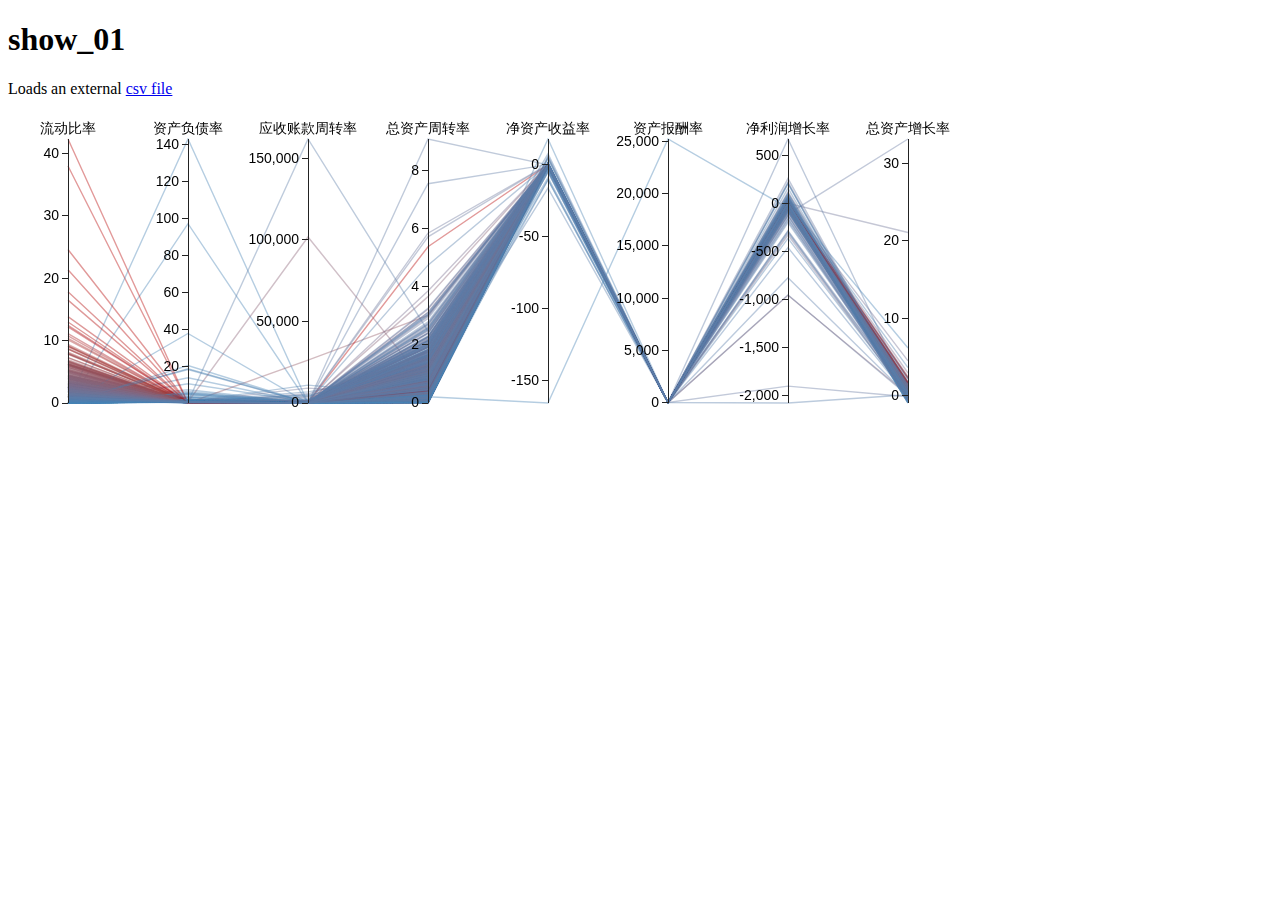
<file: show_basic.html>
<!DOCTYPE html>
<head>
<!--
<meta content="text/html;charset=utf-8" http-equiv="Content-Type">
  <meta content="utf-8" http-equiv="encoding">
-->
  <meta charset="utf-8">
  <title> show_01 </title>
</head>

<h1>show_01</h1>

<link rel="stylesheet" type="text/css" href="css/d3.parcoords.css">
<!--<link rel="stylesheet" type="text/css" href="style.css">-->

<script src="js/d3.js"></script>
<script src="js/d3.svg.multibrush.js"></script>
<script src="js/d3.parcoords.js"></script>

<p>Loads an external <a href="data/finance_data.csv"> csv file</a></p>

<div id="example" class="parcoords" style="width:960px;height:300px;"></div>
<!--定义面板的id和class -->
<script>
//定义比例尺，根据数值改变颜色
var blue_to_brown = d3.scale.linear()
  .domain([0, 10])
  .range(["steelblue", "brown"])
  .interpolate(d3.interpolateLab);
  
var color = function(d) { return blue_to_brown(d['流动比率']); };

var parcoords = d3.parcoords()("#example")
    .color(color)
    .alpha(0.4);

// load csv file and create the chart
d3.csv('data/finance_data.csv', function(data) {
  parcoords
    .data(data)
    .hideAxis(["公司名称"])
    .composite("darker")
    .render()
    .shadows()
    .reorderable()
    .brushMode("1D-axes");  // enable brushing
});

</script>
</file>
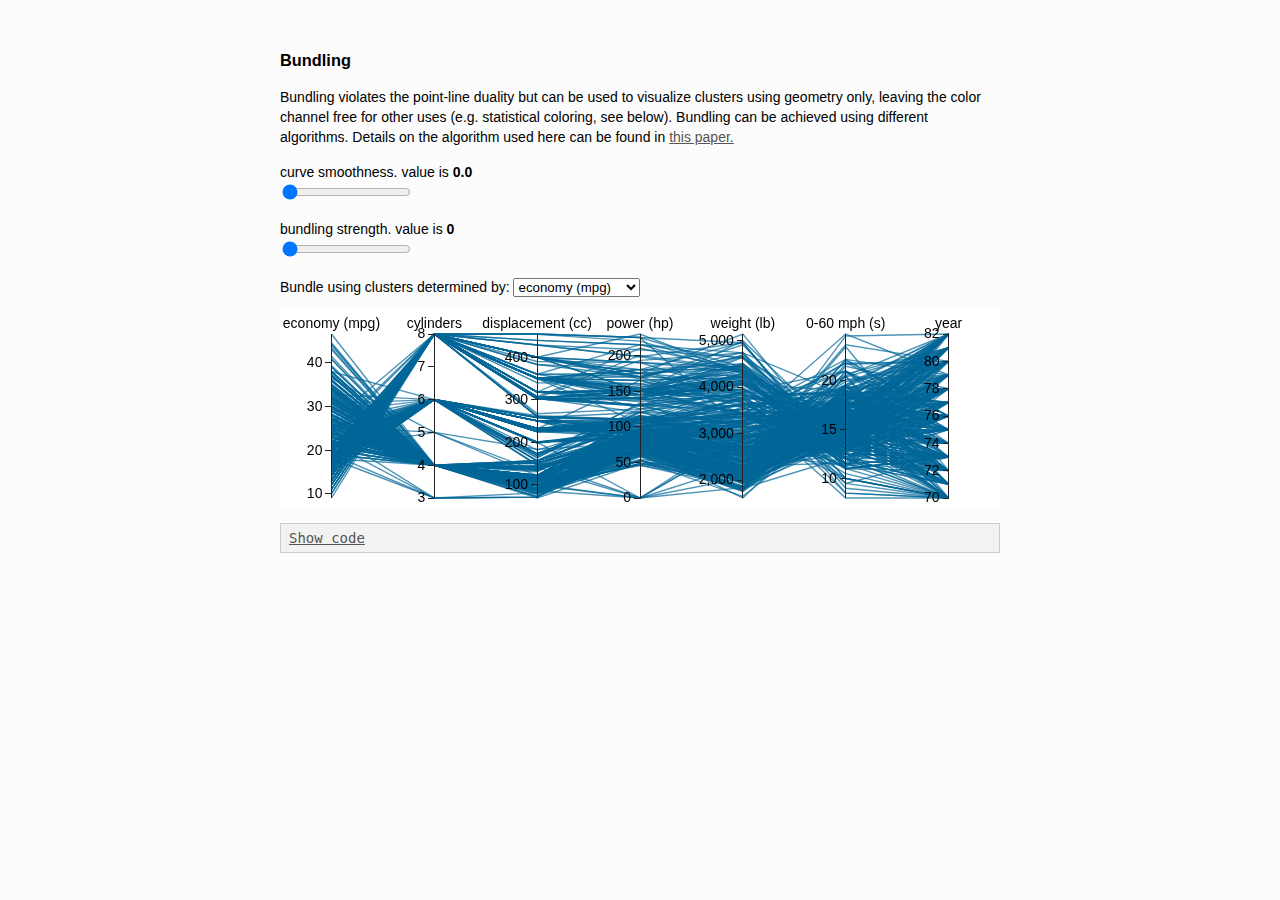
<file: show_bundling.html>
<!DOCTYPE html>
<html>
	<head>
		<meta charset="UTF-8">
		<title></title>
	</head>
	<title>Bundling Example</title>
<link rel="stylesheet" type="text/css" href="css/d3.parcoords.css">
<link rel="stylesheet" type="text/css" href="css/style.css">
<script src="js/d3.js"></script>
<script src="js/d3.parcoords.js"></script>
<script src="js/sylvester.js"></script>
<!--负责比例缩放的js-->
<body>
<h3>Bundling</h3>
Bundling violates the point-line duality but can be used to visualize clusters using geometry only, leaving the color channel free
for other uses (e.g. statistical coloring, see below). Bundling can be achieved using different algorithms. Details on the algorithm
used here can be found in <a href="http://arxiv.org/abs/1109.6073">this paper.</a>
<p>curve smoothness. value is <strong id="smooth">0.0</strong><br/>
<input type="range" min="0" max="0.25" value="0.0" step="0.01" id="smoothness"/>
<p>bundling strength. value is <strong id="strength">0</strong><br/>
<input type="range" min="0" max="1" value="0" step="0.05" id="bundling"/>
<div id="bundleDimension">Bundle using clusters determined by: </div>
<div id="example0" class="parcoords"></div>
<pre><a href="#" class="show-code" data-code="bundling-code">Show code</a></pre>

<script id="bundling-code">
//interact with this variable from a javascript console
var pc0;

d3.csv('data/cars.csv', function(data) {
pc0 = d3.parcoords()("#example0")
  .data(data)
	.bundlingStrength(0) // set bundling strength
	.smoothness(0)
	.bundleDimension("cylinders")
	.showControlPoints(false)
	.hideAxis(["name"])
	.render()
	.brushMode("1D-axes")
	.reorderable()
	.interactive();

	// smoothness
	d3.select("#smoothness").on("change", function() {
		d3.select("#smooth").text(this.value);
		pc0.smoothness(this.value).render();
	});
	
	// bundling strength slider
	d3.select("#bundling").on("change", function() {
		d3.select("#strength").text(this.value);
		pc0.bundlingStrength(this.value).render();
	});
	
	var select = d3.select("#bundleDimension").append("select").on("change", changeBundle);
	
	var options = select.selectAll('option')
		.data(d3.keys(pc0.dimensions()));
	
	options
		.enter()
		.append("option")
		.attr("value", function(d) {return d;})
		.text(function(d) {return d;});
	
	function changeBundle() {
		pc0.bundleDimension(this.value);
	}
	
});
</script>
	</body>
</html>
</file>
<file: css/d3.parcoords.css>
.parcoords > svg, .parcoords > canvas { 
  font: 14px sans-serif;
  position: absolute;
}
/*svg和canvas都是画布
 * 位置设置为 absolute 的元素，位置可通过 "left"、"top"、"right" 以及 "bottom" 属性来规定。
 * sans-serif是字体  */

.parcoords > canvas {
  pointer-events: none;
}
/*canvas上鼠标虚化，没鼠标放上去没效果*/
	
.parcoords text.label {
  cursor: default;
}
/*cursor 属性规定所显示的指针（光标）的类型，default指默认的箭头型*/


/*fill就是填充，而stroke是绘制边缘 */


.parcoords rect.background {
  fill: transparent;
}
/*rect的背景填充是透明的 */

.parcoords rect.background:hover {
  fill: rgba(120,120,120,0.2);
}
/*hover鼠标选择器,这里给rect的background加了个hover，当鼠标移到rect时的背景填充样子
伪类
:active 向被激活的元素添加样式。 1 
:focus 向拥有键盘输入焦点的元素添加样式。 2 
:hover 当鼠标悬浮在元素上方时，向元素添加样式。 1 
:link 向未被访问的链接添加样式。 1 
:visited 向已被访问的链接添加样式。 1 
:first-child 向元素的第一个子元素添加样式。 2 
:lang 向带有指定 lang 属性的元素添加样式。 2 
*/

.parcoords .resize rect {
  fill: rgba(0,0,0,0.1);
}
/*本类中，parcoords.resize是一个类
下面解释： 
我们假设 class 为 important 的所有元素都是粗体，而 class 为 warning 的所有元素为斜体，class 中同时包含 important 和 warning 的所有元素还有一个银色的背景 。就可以写作：
.important {font-weight:bold;}
.warning {font-style:italic;}
.important.warning {background:silver;}
 */

.parcoords rect.extent {
  fill: rgba(255,255,255,0.25);
  stroke: rgba(0,0,0,0.6);
}
.parcoords .axis line, .parcoords .axis path {
  fill: none;
  stroke: #222;
  shape-rendering: crispEdges;
}
/*对于line和path的样式*/

.parcoords canvas {
  opacity: 1;
  -moz-transition: opacity 0.3s;
  -webkit-transition: opacity 0.3s;
  -o-transition: opacity 0.3s;
}

.parcoords canvas.faded{
  opacity: 0.25; 
}
/*faded 是js中定义的， opacity是不透明度 */
.parcoords {
	-webkit-touch-callout: none;
	-webkit-user-select: none;
	-khtml-user-select: none;
	-moz-user-select: none;
	-ms-user-select: none;
	user-select: none;
    background-color: white;
}
</file>
<file: css/style.css>
body {
  font-size: 14px;
  font-family: "Helvetica Neue", Arial, Helvetica, sans-serif;
  margin: 50px auto 20px;
  width: 720px;
  background: #fcfcfc;
  line-height: 1.45em;
}
a {
  color: #555;
}
a:hover {
  color: #000;
}
ul {
  margin: 0 20px;
  padding: 0;
}
.dark {
  background: #222;
}
#example0,
#example,
#example-axes,
#example1,
#example2,
#example3,
#example-zscore,
#example-progressive {
  height: 200px;
  margin: 12px 0;
}
p {
  width: 560px;
}
pre {
  color: #444;
  font-family: Ubuntu Mono, Monaco, monospace;
  padding: 4px 8px;
  background: #f2f2f2;
  border: 1px solid #ccc;
  word-wrap: auto;
}
h1 small {
  font-weight: normal;
  font-size: 0.5em;
}
h3 {
  margin-top: 40px;
}
.float {
  float: left;
}
.centered {
  text-align: center;
}
.hide {
  display: none;
}
input {
  font-size: 16px;
}
</file>
